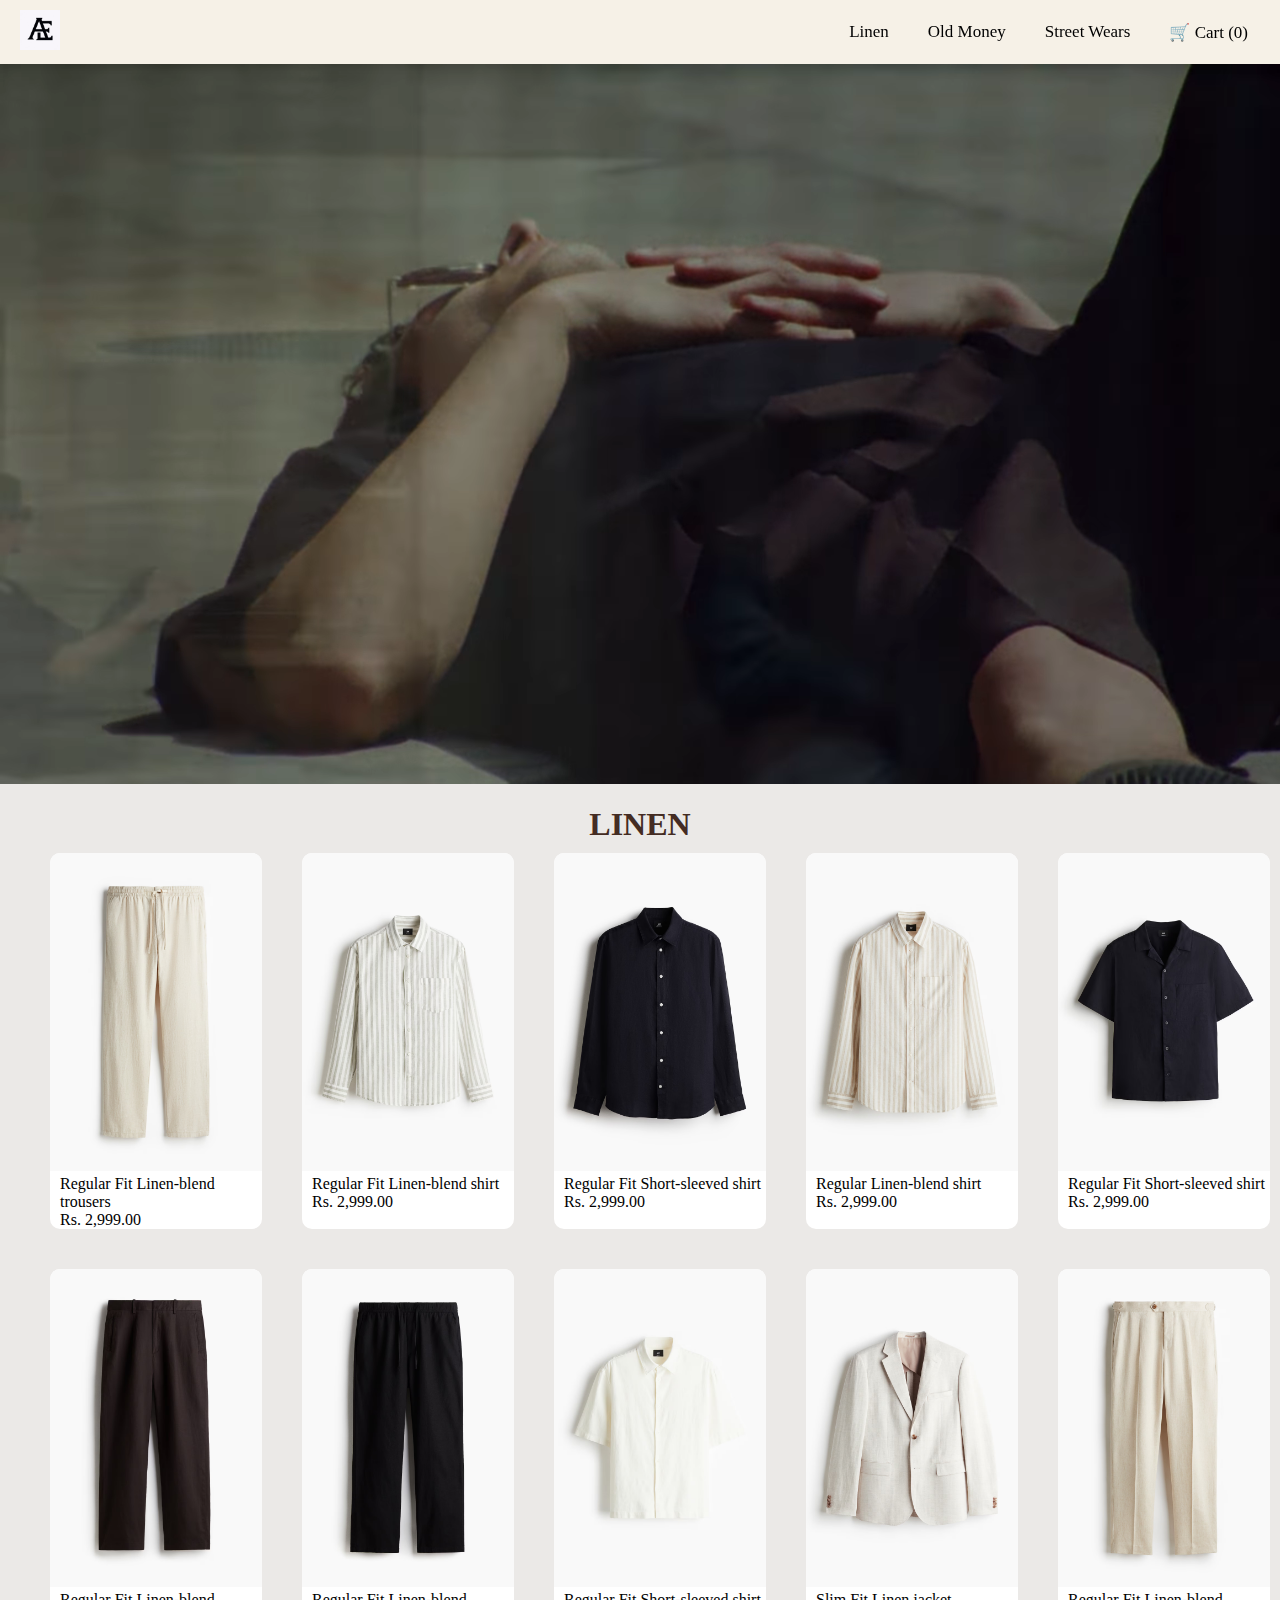
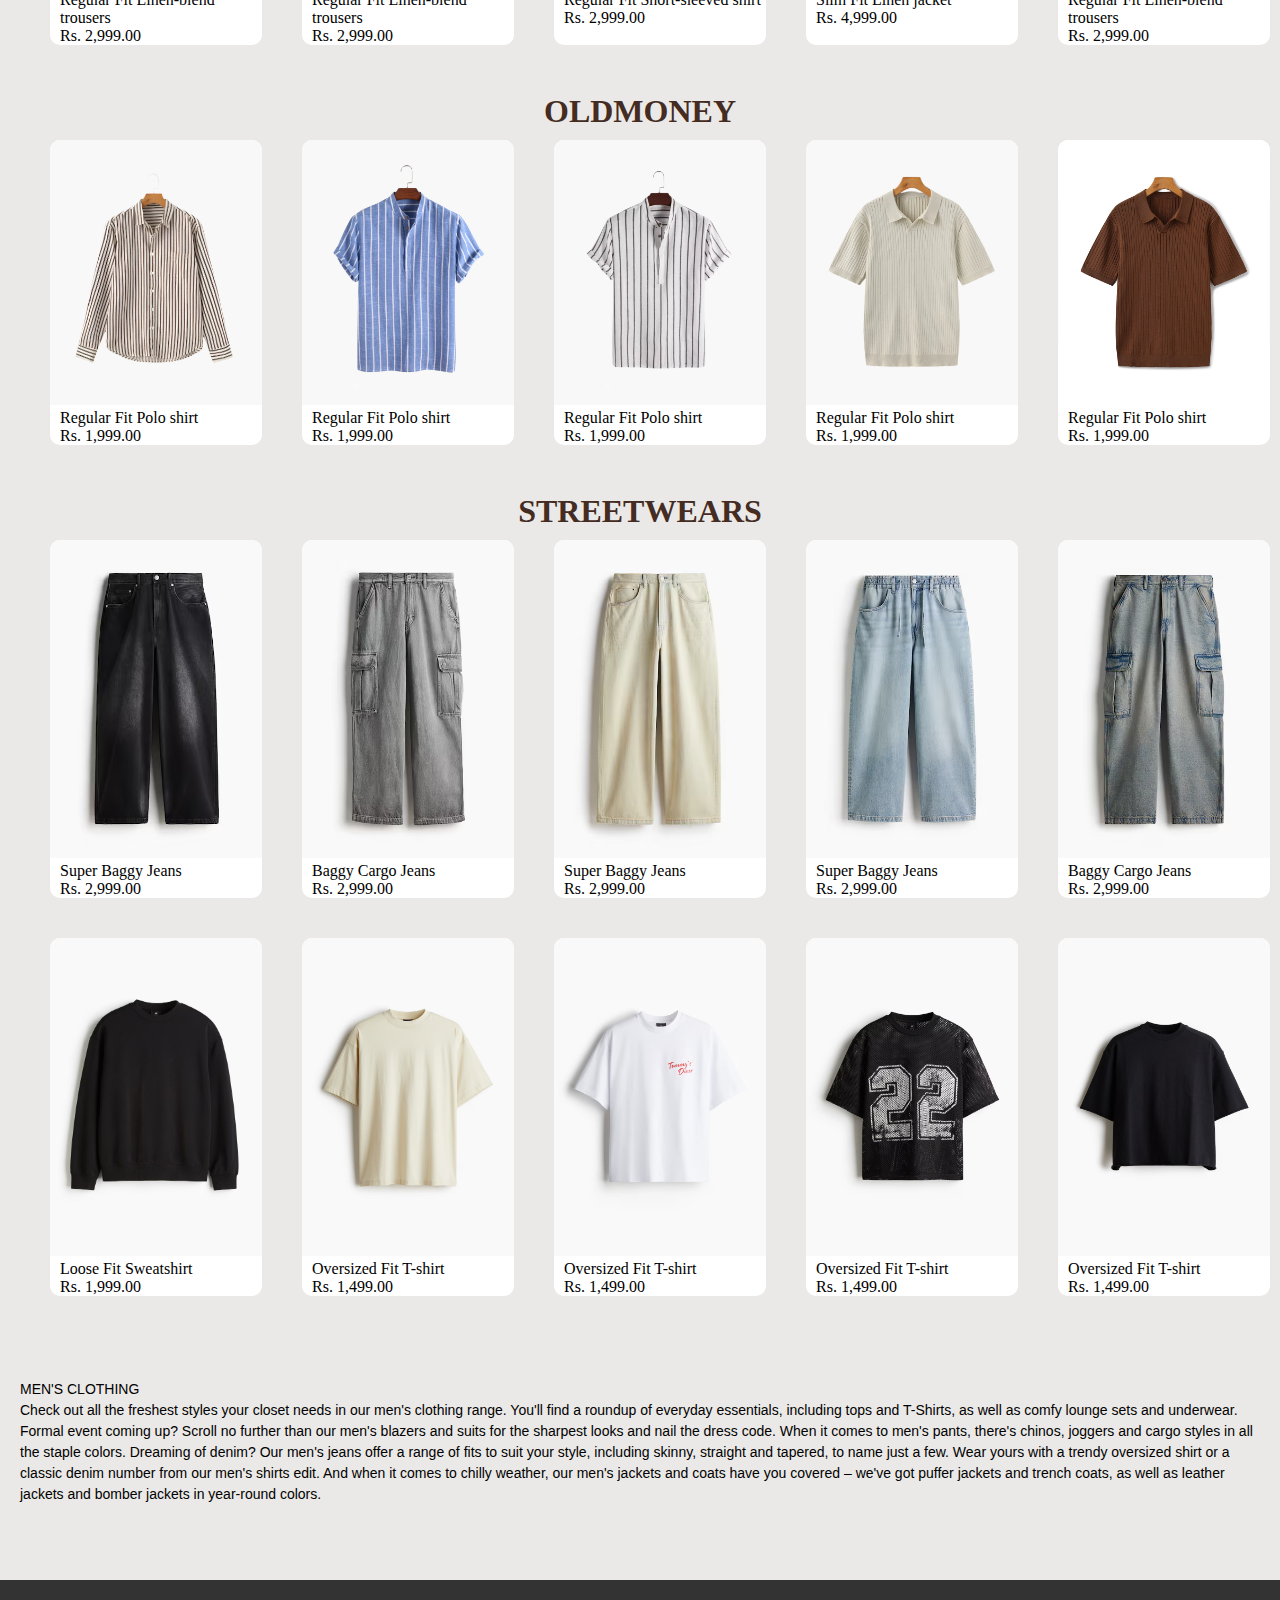
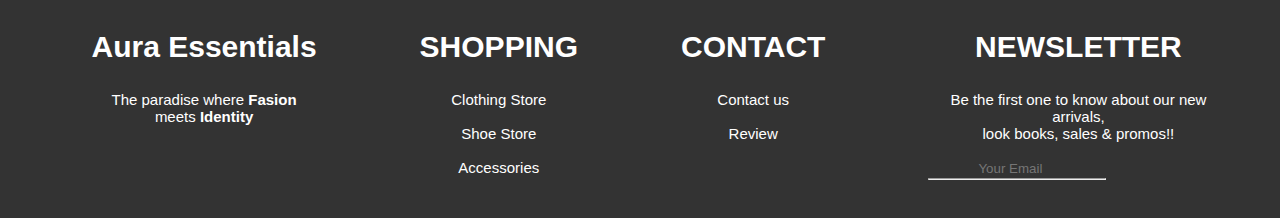
<file: index.html>
<!DOCTYPE html>
<html lang="en">
<head>
  <meta charset="UTF-8">
  <meta name="viewport" content="width=device-width, initial-scale=1.0">
  <title>Aura Essentials</title>
  <link rel="icon" href="logo.jpg"  type="image/png">
  <link rel='stylesheet' href='style.css'>
</head>
<body>
<header class="floating-header">
  <div class="nav-container">
    <a href="https://mathewjod.github.io/REVANIEXCHANGE/" class="logo">
      <img src="logo.jpg" alt="Logo" />
    </a>
    <nav class="topnav">
      <a href="#Linen">Linen</a>
      <a href="#Oldmoney">Old Money</a>
      <a href="#Streetwears">Street Wears</a>
      <a href="cart.html" class="cart-label">🛒 Cart (<span id="cart-count">0</span>)</a>
    </nav>
    <script>
      const count = JSON.parse(localStorage.getItem('cart'))?.length || 0;
      document.getElementById('cart-count').textContent = count;
    </script>
  </div>
</header>

  <div class="bg">
  <video autoplay muted loop playsinline>
    <source src="background.mp4" type="video/mp4">
    Your browser does not support the video tag.
  </video>
  </div>

  <br>
  <div id="Linen">
    <h1>LINEN</h1>
    <div class="p">
      <div class="p1">
        <a href="buy.html?image=linen1.avif&title=Regular+Fit+Linen-blend+trousers&price=2999">
        <img src="images/images/linen1.avif"></a>
        <p>Regular Fit Linen-blend trousers</p>
        <p>Rs. 2,999.00</p>
      </div>
      <div class="p1">
        <a href="buy.html?image=linen2.avif&title=Regular+Fit+Linen-blend+shirt&price=2999">
          <img src="images/images/linen2.avif"></a>
        <p>Regular Fit Linen-blend shirt </p>
        <p>Rs. 2,999.00</p>
      </div>
      <div class="p1">
        <a href="buy.html?image=linen3.avif&title=Regular+Fit+Short-sleeved+shirt&price=2999"><img src="images/images/linen3.avif"></a>
        <p>Regular Fit Short-sleeved  shirt</p>
        <p>Rs. 2,999.00</p>
      </div>
      <div class="p1">
        <a href="buy.html?image=linen4.avif&title=Regular+Linen-blend+shirt&price=2999"><img src="images/images/linen4.avif"></a>
        <p>Regular Linen-blend shirt</p>
        <p>Rs. 2,999.00</p>
      </div>
      <div class="p1">
        <a href="buy.html?image=linen5.avif&title=Regular+Fit+Short-sleeved+shirt&price=2999"><img src="images/images/linen5.avif"></a>
        <p>Regular Fit Short-sleeved  shirt</p>
        <p>Rs. 2,999.00</p>
      </div>
      </div>
      <div class="p">
      <div class="p1">
        <a href="buy.html?image=linen6.avif&title=Regular+Fit+Linen-blend+trousers&price=2999"><img src="images/images/linen6.avif"></a>
        <p>Regular Fit Linen-blend trousers</p>
        <p>Rs. 2,999.00</p>
      </div>
      <div class="p1">
        <a href="buy.html?image=linen7.avif&title=Regular+Fit+Linen-blend+trousers&price=2999"><img src="images/images/linen7.avif"></a>
        <p>Regular Fit Linen-blend trousers</p>
        <p>Rs. 2,999.00</p>
      </div>
      <div class="p1">
        <a href="buy.html?image=linen8.avif&title=Regular+Fit+Short-sleeved+shirt&price=2999"><img src="images/images/linen8.avif"></a>
        <p>Regular Fit Short-sleeved  shirt</p>
        <p>Rs. 2,999.00</p>
      </div>
      <div class="p1">
        <a href="buy.html?image=linen9.avif&title=Slim+Fit+Linen+jacket&price=4999"><img src="images/images/linen9.avif"></a>
        <p>Slim Fit Linen jacket</p>
        <p>Rs. 4,999.00</p>
      </div>
      <div class="p1">
        <a href="buy.html?image=linen10.avif&title=Regular+Fit+Linen-blend+trousers&price=2999"><img src="images/images/linen10.avif"></a>
        <p>Regular Fit Linen-blend trousers</p>
        <p>Rs. 2,999.00</p>
      </div>
    </div>
  </div>
  <br>
  <div id="Oldmoney">
    <h1>OLDMONEY</h1>
    <div class="p">
      <div class="p1">
        <a href="buy.html?image=old1.webp&title=Regular+Fit+Polo+shirt&price=1999"><img src="images/images/old1.webp"></a>
        <p>Regular Fit Polo shirt</p>
        <p>Rs. 1,999.00</p>
      </div>
      <div class="p1">
        <a href="buy.html?image=old2.webp&title=Regular+Fit+Polo+shirt&price=1999"><img src="images/images/old2.webp"></a>
        <p>Regular Fit Polo shirt </p>
        <p>Rs. 1,999.00</p>
      </div>
      <div class="p1">
        <a href="buy.html?image=old3.webp&title=Regular+Fit+Polo+shirt&price=1999"><img src="images/images/old3.webp"></a>
        <p>Regular Fit Polo shirt</p>
        <p>Rs. 1,999.00</p>
      </div>
      <div class="p1">
        <a href="buy.html?image=old4.webp&title=Regular+Fit+Polo+shirt&price=1999"><img src="images/images/old4.webp"></a>
        <p>Regular Fit Polo shirt</p>
        <p>Rs. 1,999.00</p>
      </div>
      <div class="p1">
        <a href="buy.html?image=old5.webp&title=Regular+Fit+Polo+shirt&price=1999"><img src="images/images/old5.webp"></a>
        <p>Regular Fit Polo shirt</p>
        <p>Rs. 1,999.00</p>
      </div>
  </div>
  <br>
  <div id="Streetwears">
    <h1>STREETWEARS</h1>
    <div class="p">
      <div class="p1">
        <a href="buy.html?image=street1.avif&title=Super+Baggy+Jeans&price=2999"><img src="images/images/street1.avif"></a>
        <p>Super Baggy Jeans</p>
        <p>Rs. 2,999.00</p>
      </div>
      <div class="p1">
        <a href="buy.html?image=street2.avif&title=Baggy+Cargo+Jeans&price=2999"><img src="images/images/street2.avif"></a>
        <p>Baggy Cargo Jeans</p>
        <p>Rs. 2,999.00</p>
      </div>
      <div class="p1">
        <a href="buy.html?image=street3.avif&title=Super+Baggy+Jeans&price=2999"><img src="images/images/street3.avif"></a>
        <p>Super Baggy Jeans</p>
        <p>Rs. 2,999.00</p>
      </div>
      <div class="p1">
        <a href="buy.html?image=street4.avif&title=Super+Baggy+Jeans&price=2999"><img src="images/images/street4.avif"></a>
        <p>Super Baggy Jeans</p>
        <p>Rs. 2,999.00</p>
      </div>
      <div class="p1">
        <a href="buy.html?image=street5.avif&title=Baggy+Cargo+Jeans&price=2999"><img src="images/images/street5.avif"></a>
        <p>Baggy Cargo Jeans</p>
        <p>Rs. 2,999.00</p>
      </div>
      </div>
      <div class="p">
      <div class="p1">
        <a href="buy.html?image=street6.avif&title=Loose+Fit+Sweatshirt&price=1999"><img src="images/images/street6.avif"></a>
        <p>Loose Fit Sweatshirt</p>
        <p>Rs. 1,999.00</p>
      </div>
      <div class="p1">
        <a href="buy.html?image=street7.avif&title=Oversized+Fit+T-shirt&price=1499"><img src="images/images/street7.avif"></a>
        <p>Oversized Fit T-shirt</p>
        <p>Rs. 1,499.00</p>
      </div>
      <div class="p1">
        <a href="buy.html?image=street8.avif&title=Oversized+Fit+T-shirt&price=1499"><img src="images/images/street8.avif"></a>
        <p>Oversized Fit T-shirt</p>
        <p>Rs. 1,499.00</p>
      </div>
      <div class="p1">
        <a href="buy.html?image=street9.avif&title=Oversized+Fit+T-shirt&price=1499"><img src="images/images/street9.avif"></a>
        <p>Oversized Fit T-shirt</p>
        <p>Rs. 1,499.00</p>
      </div>
      <div class="p1">
        <a href="buy.html?image=street10.avif&title=Oversized+Fit+T-shirt&price=1499"><img src="images/images/street10.avif"></a>
        <p>Oversized Fit T-shirt</p>
        <p>Rs. 1,499.00</p>
      </div>
    </div>
  </div>
  <br>
  <div class="description">
    <p>MEN'S CLOTHING<br>
      Check out all the freshest styles your closet needs in our men's clothing range.
      You'll find a roundup of everyday essentials, including tops and T-Shirts, as well 
      as comfy lounge sets and underwear. Formal event coming up? Scroll no further than 
      our men's blazers and suits for the sharpest looks and nail the dress code. When it 
      comes to men's pants, there's chinos, joggers and cargo styles in all the staple 
      colors. Dreaming of denim? Our men's jeans offer a range of fits to suit your style, 
      including skinny, straight and tapered, to name just a few. Wear yours with a trendy
      oversized shirt or a classic denim number from our men's shirts edit. And when it 
      comes to chilly weather, our men's jackets and coats have you covered – we've got 
      puffer jackets and trench coats, as well as leather jackets and bomber jackets in 
      year-round colors.
    </p>
  </div>
  <div class="footer">
        <div class="f1">
            <p class="fh">Aura Essentials</p><br>
            <p id="f1t">The paradise where <b>Fasion</b><br> meets <b>Identity</b></p>
        </div>
        <div class="f2">
            <p class="fh">SHOPPING</p><br>
            <a class="fta" href="https://girisxnkxr.github.io/project-phase-2/">Clothing Store</a><br><br>
            <a class="fta" href="https://reyhanrenjith.github.io/Shoe/">Shoe Store</a><br><br>
            <a class="fta" href="https://adinath200611.github.io/Accessories/">Accessories</a><br><br>
        </div>
        <div class="f3">
            <p class="fh">CONTACT</p><br>
            <a class="fta" href="https://mathewjod.github.io/REVANIEXCHANGE/#Contact">Contact us</a><br><br>
            <a class="fta" href="https://mathewjod.github.io/REVANIEXCHANGE/#Review">Review</a><br><br>   
        </div>
        <div class="f4">
            <p class="fh">NEWSLETTER</p><br>
            <p id="f4t">Be the first one to know about our new arrivals, <br>look books, sales & promos!!</p><br>
            <form>
                <input type="email" placeholder="Your Email" id="mail" style="color: white;">
                <hr id="f4u">
            </form>
        </div>
    </div>
  
</body>
</html>
</file>
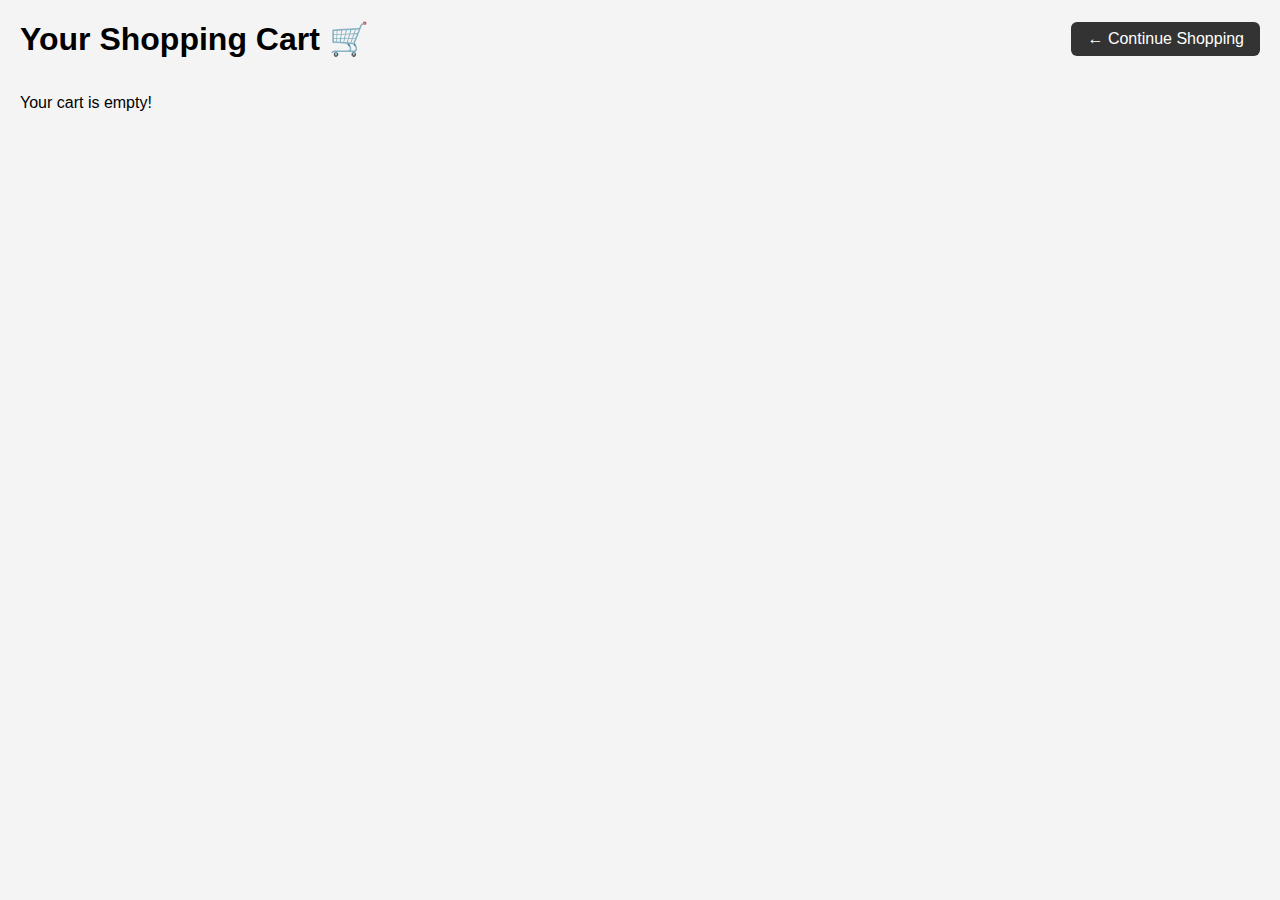
<file: cart.html>
<!DOCTYPE html>
<html lang="en">
<head>
  <meta charset="UTF-8" />
  <meta name="viewport" content="width=device-width, initial-scale=1.0"/>
  <title>Your Cart - Aura Essentials</title>
  <link rel="stylesheet" href="cart.css">
</head>
<body>

<header>
  <h1>Your Shopping Cart 🛒</h1>
  <a href="index.html" class="back-btn">← Continue Shopping</a>
</header>

<main>
  <div id="cart-container"></div>
  <div id="cart-summary">
    <h2>Total: Rs. <span id="total-price">0</span></h2>
    <a href="payment.html"><button onclick="checkout()">Proceed to Checkout</button></a>
  </div>
</main>

<script>
  const container = document.getElementById("cart-container");
  const totalSpan = document.getElementById("total-price");

  let cart = JSON.parse(localStorage.getItem("cart")) || [];

  function displayCart() {
    container.innerHTML = "";
    let total = 0;

    if (cart.length === 0) {
      container.innerHTML = "<p>Your cart is empty!</p>";
      document.getElementById("cart-summary").style.display = "none";
      return;
    }

    cart.forEach((item, index) => {
      const cleanPrice = parseFloat(item.price.replace("Rs.", "").replace(",", "").trim());
      total += cleanPrice;

      const itemDiv = document.createElement("div");
      itemDiv.className = "cart-item";
      itemDiv.innerHTML = `
        <img src="${item.image}" alt="${item.title}">
        <div>
          <h3>${item.title}</h3>
          <p>${item.price}</p>
          <button onclick="removeItem(${index})">Remove</button>
        </div>
      `;
      container.appendChild(itemDiv);
    });

    totalSpan.textContent = total.toLocaleString('en-IN', { minimumFractionDigits: 2 });
  }

  function removeItem(index) {
    cart.splice(index, 1);
    localStorage.setItem("cart", JSON.stringify(cart));
    displayCart();
  }

  function checkout() {
    alert("Proceeding to checkout. This can be integrated with payment gateway.");
  }

  displayCart();
</script>


</body>
</html>
</file>
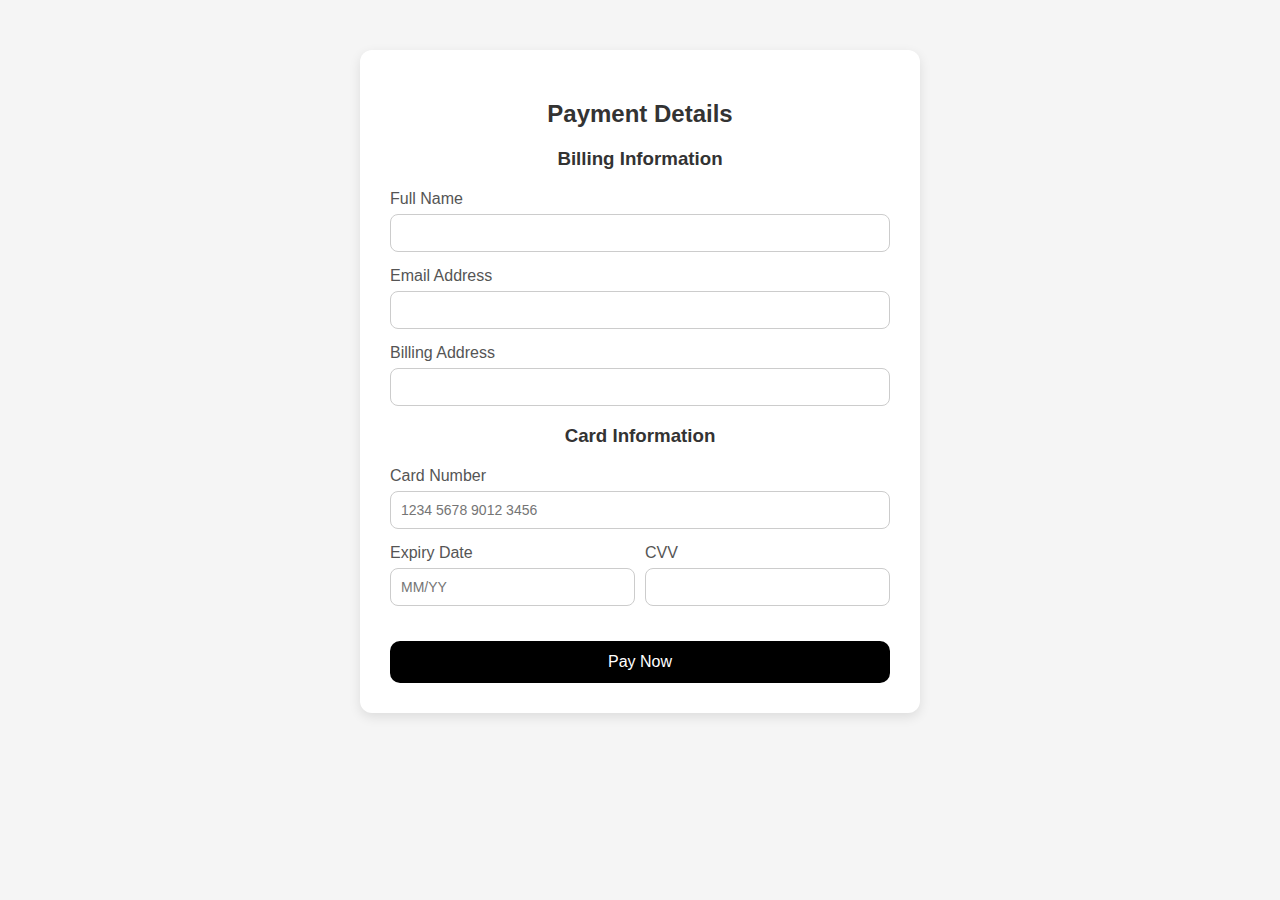
<file: payment.html>
<!DOCTYPE html>
<html lang="en">
<head>
  <meta charset="UTF-8" />
  <meta name="viewport" content="width=device-width, initial-scale=1.0"/>
  <title>Payment - Aura Essentials</title>
  <link rel="stylesheet" href="payment.css">
</head>
<body>

<div class="container">
  <h2>Payment Details</h2>

  <form id="payment-form" onsubmit="handle(event)">
    <h3>Billing Information</h3>
    <div class="form-group">
      <label for="fullname">Full Name</label>
      <input type="text" id="fullname" required>
    </div>
    <div class="form-group">
      <label for="email">Email Address</label>
      <input type="email" id="email" required>
    </div>
    <div class="form-group">
      <label for="address">Billing Address</label>
      <input type="text" id="address" required>
    </div>

    <h3>Card Information</h3>
    <div class="form-group">
      <label for="cardnumber">Card Number</label>
      <input type="text" id="cardnumber" maxlength="16" placeholder="1234 5678 9012 3456" required>
    </div>
    <div class="form-row">
      <div class="form-group half">
        <label for="expiry">Expiry Date</label>
        <input type="text" id="expiry" placeholder="MM/YY" required>
      </div>
      <div class="form-group half">
        <label for="cvv">CVV</label>
        <input type="text" id="cvv" maxlength="4" required>
      </div>
    </div>

    <button type="submit">Pay Now</button>
  </form>
</div>

<script>
  function handle(e) {
    e.preventDefault();
    alert("Payment successful! Thank you for shopping with Aura Essentials.");
    localStorage.removeItem("cart");
    window.location.href = "index.html";
  }
</script>

</body>
</html>
</file>
<file: style.css>
* {
  margin: 0;
  padding: 0;
  box-sizing: border-box;

}
.floating-header {
  position: sticky;
  top: 0;
  z-index: 1000;
  background-color: #f6f1e7;
  box-shadow: 0 4px 6px rgba(0, 0, 0, 0.1);
}

html{
  scroll-behavior: smooth;
}

body {
  max-width: 100%;
  overflow-x: hidden;
  background-color: #ebe9e7;
}

header {
  background-color: #f6f1e7;
  padding: 10px 20px;
  color:white;
  display: flex;
  width: 100vw;
  right: 0;
  flex-direction: column;
}
.nav-container {
  display: flex;
  align-items: center;
  justify-content: space-between;
  flex-wrap: wrap;
}


/* Navigation links */
.topnav {
  display: flex;
  gap: 15px;
  flex-wrap: wrap;
  justify-content: flex-end;
}

.logo img {
  height: 40px;
  width: auto;
}
.navbar {
  display: flex;
  justify-content: space-between;
  align-items: center;
  position: sticky;
  top: 0;
  z-index: 1000;
  background-color: #f6f1e7;
  padding: 5px 20px;
  box-shadow: 0 2px 5px rgba(0,0,0,0.1);
}


.topnav a {
  color: black;
  text-decoration: none;
  font-size: 17px;
  transition: background-color 0.3s ease, color 0.3s ease;
  border-radius: 5px;
  font-size: 17px;
  padding: 8px 12px;
}

.topnav a:hover {
  background-color: #ddd;
  color: black;
  border-radius: 5px;
}
.p{
    display: flex;
    gap: 20px;
    border-right: 0cap;
    margin-bottom: 20px;
    margin-left: 40px;
    
}

.p img{
    border-top-right-radius: 10px;
    border-top-left-radius: 10px;
    width: 100%;
    height: auto; 
}

.p1{
    background-color: white;
    border-radius: 10px;
    width: 90%;
    max-width: 300px;
    margin: 10px;
}
.p p{
    margin-left: 10px;
}
.p button{
    margin-left: 58px;
    margin-bottom: 10px;
    border-radius:5px;
    background-color: rgb(247, 45, 45);
    border:none;
    padding:3px;
    color:white;
    flex-wrap: wrap;
    justify-content: center;
    margin: 0 auto;
}
.q{
    background-color: white;
    border-radius: 10px;
    margin:auto;

}

.footer{
    display: flex;
    color: white;
    background-color: rgb(51, 51, 51);
    margin-top: 60px;
    font-family: 'Trebuchet MS', 'Lucida Sans Unicode', 'Lucida Grande', 'Lucida Sans', Arial, sans-serif;
    font-size: 15px;
    padding-left: 40px;
    padding-top: 10px;
    padding-bottom: 10px;
    flex-wrap: wrap;
    text-align: center;
}
.footer > div {
  margin: 15px auto;
  max-width: 300px;
}
.fh{
    font-size: 30px;
    margin-top: 25px;
    margin-bottom: 10px;
    font-weight: bold;
}
.f1{
    margin-left: 30px;
}
#f1t{
    font-size: 15px;
}
.f2{
    margin-left: 110px;
}
.fta{
    text-decoration: none;
    color: white;
}
.f3{
    margin-left: 110px;
}
.f4{
    margin-left: 110px;
}
#mail{
    border: 0px;
    background-color:  rgb(51, 51, 51);
    width: 200px;
}
#f4u{
    margin-left: 0px;
    margin-top: 2px;
    margin-right: 122px;
}
.bg video {
  width: 100%;
  height: auto;
  object-fit: cover;
  max-height: 100vh;
}
.video-background {
  position: relative;
  width: 100%;
  height: 100vh;
  overflow: hidden;
  z-index: -1;
}
.video-background video {
  position: absolute;
  top: 50%;
  left: 50%;
  min-width: 100%;
  min-height: 100%;
  width: auto;
  height: auto;
  transform: translate(-50%, -50%);
  object-fit: cover;
}
.description {
  margin: 20px 5px;
  padding: 15px;
  border-radius: 10px;
  font-size: 16px;
  line-height: 1.5;
  font-family: 'Segoe UI', Tahoma, Geneva, Verdana, sans-serif;
}
@media (min-width: 600px) {
  .p {
    justify-content: space-around;
    
  }
  .p1 {
    width: 30%;
  }
  .description p {
    font-size: 14px;
}
}
@media (max-width: 768px) {
  .p{
    flex-direction: column;
    margin-left: 30px;
  }
  .nav-container {
    flex-direction: column;
    align-items: center;
  }

  .topnav {
    justify-content: center;
    margin-top: 10px;
  }
}
h1{
  text-align: center;
  color: rgb(68, 44, 35);
}
</file>
<file: cart.css>
body {
  font-family: 'Segoe UI', sans-serif;
  margin: 0;
  padding: 20px;
  background: #f4f4f4;
}

header {
  display: flex;
  justify-content: space-between;
  align-items: center;
  margin-bottom: 20px;
}

header h1 {
  margin: 0;
}

.back-btn {
  text-decoration: none;
  background: #333;
  color: white;
  padding: 8px 16px;
  border-radius: 6px;
}

#cart-container {
  display: flex;
  flex-direction: column;
  gap: 20px;
}

.cart-item {
  display: flex;
  gap: 20px;
  background: white;
  padding: 15px;
  border-radius: 10px;
  align-items: center;
  box-shadow: 0 2px 8px rgba(0,0,0,0.1);
}

.cart-item img {
  width: 120px;
  border-radius: 10px;
}

.cart-item h3 {
  margin: 0 0 10px;
}

.cart-item p {
  margin: 0 0 10px;
}

.cart-item button {
  background: #ff4d4d;
  border: none;
  padding: 8px 12px;
  color: white;
  border-radius: 6px;
  cursor: pointer;
}

#cart-summary {
  margin-top: 30px;
  text-align: right;
}

#cart-summary h2 {
  margin-bottom: 10px;
}

#cart-summary button {
  background: black;
  color: white;
  padding: 12px 24px;
  border: none;
  border-radius: 10px;
  font-size: 16px;
  cursor: pointer;
}

#cart-summary button:hover {
  background: #333;
}
</file>
<file: payment.css>
body {
  font-family: 'Segoe UI', sans-serif;
  background-color: #f5f5f5;
  margin: 0;
  padding: 0;
}

.container {
  max-width: 500px;
  margin: 50px auto;
  background: white;
  padding: 30px;
  border-radius: 12px;
  box-shadow: 0 4px 12px rgba(0,0,0,0.1);
}

h2, h3 {
  text-align: center;
  margin-bottom: 20px;
  color: #333;
}

.form-group {
  margin-bottom: 15px;
}

label {
  display: block;
  margin-bottom: 6px;
  color: #555;
}

input {
  width: 100%;
  padding: 10px;
  font-size: 14px;
  border: 1px solid #ccc;
  border-radius: 8px;
  box-sizing: border-box;
}

.form-row {
  display: flex;
  gap: 10px;
}

.form-group.half {
  flex: 1;
}

button {
  width: 100%;
  padding: 12px;
  font-size: 16px;
  background-color: #000;
  color: white;
  border: none;
  border-radius: 10px;
  cursor: pointer;
  margin-top: 20px;
}

button:hover {
  background-color: #333;
}
</file>
